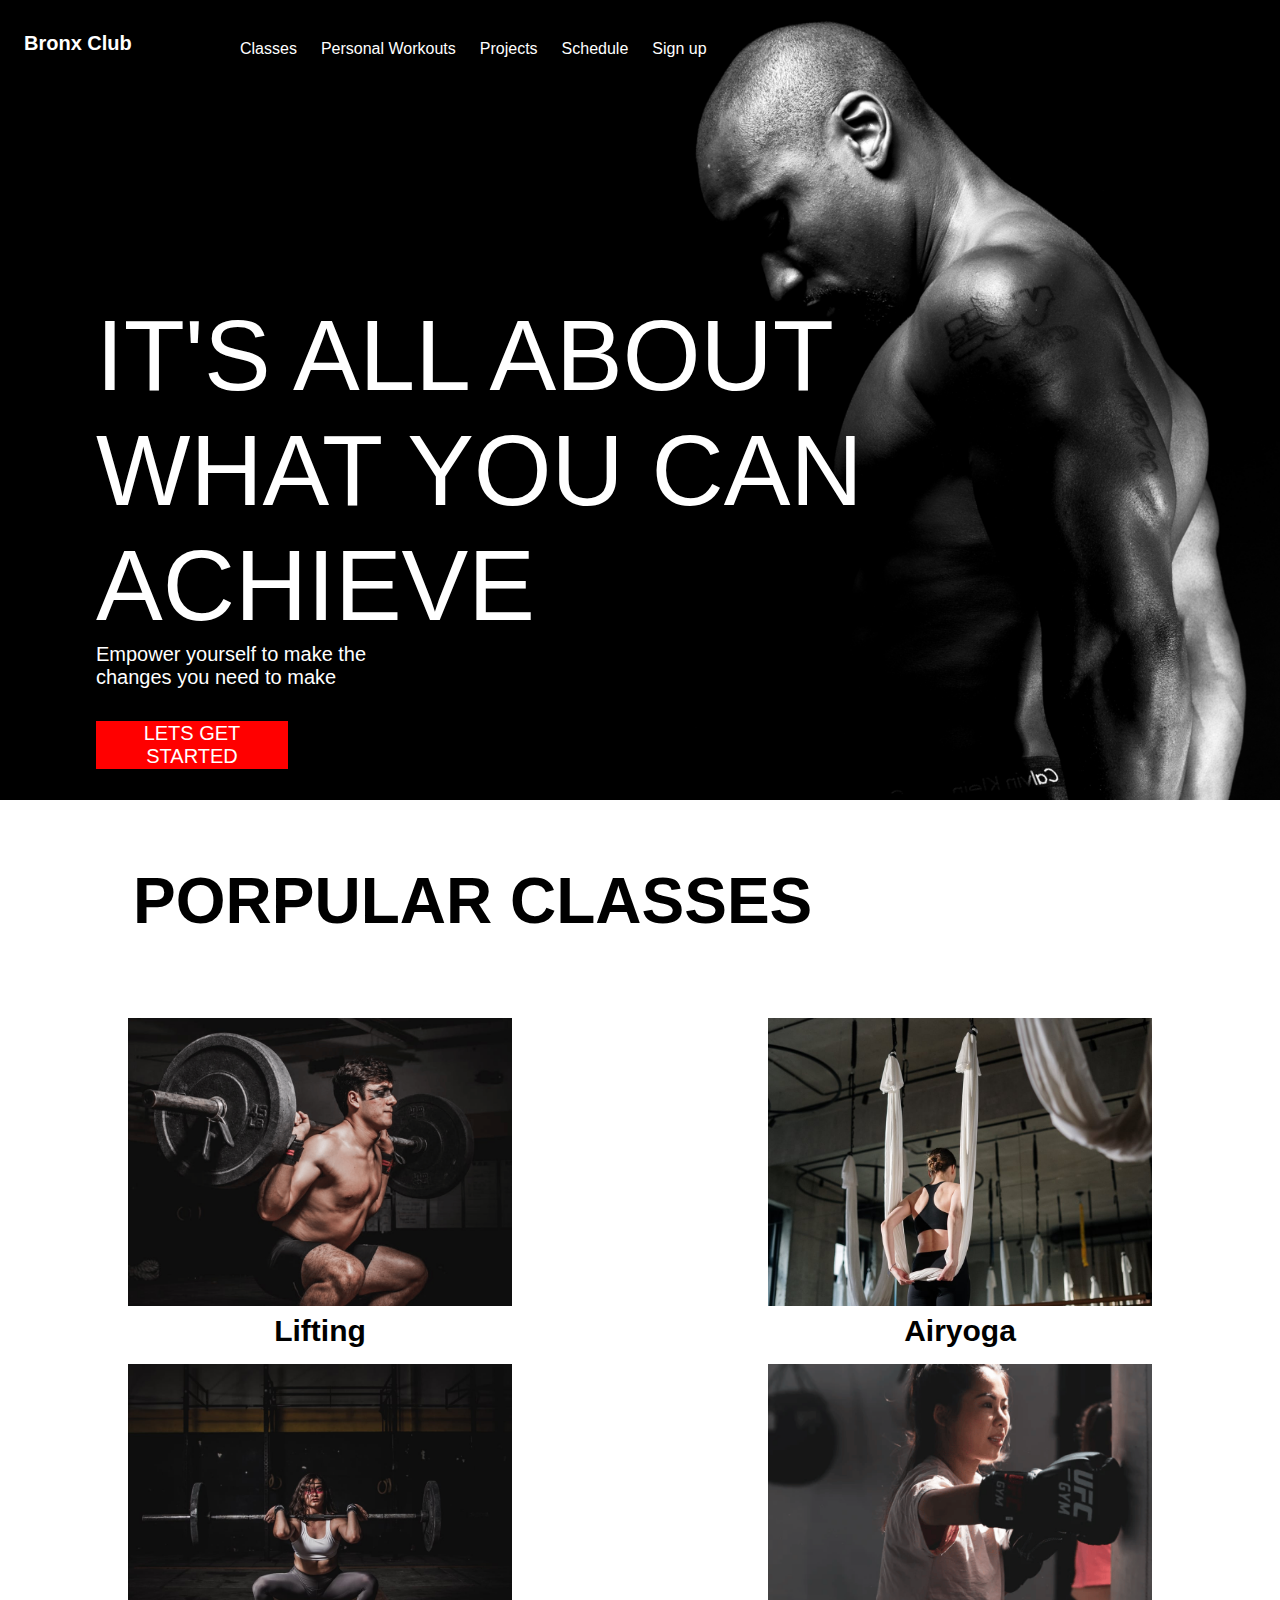
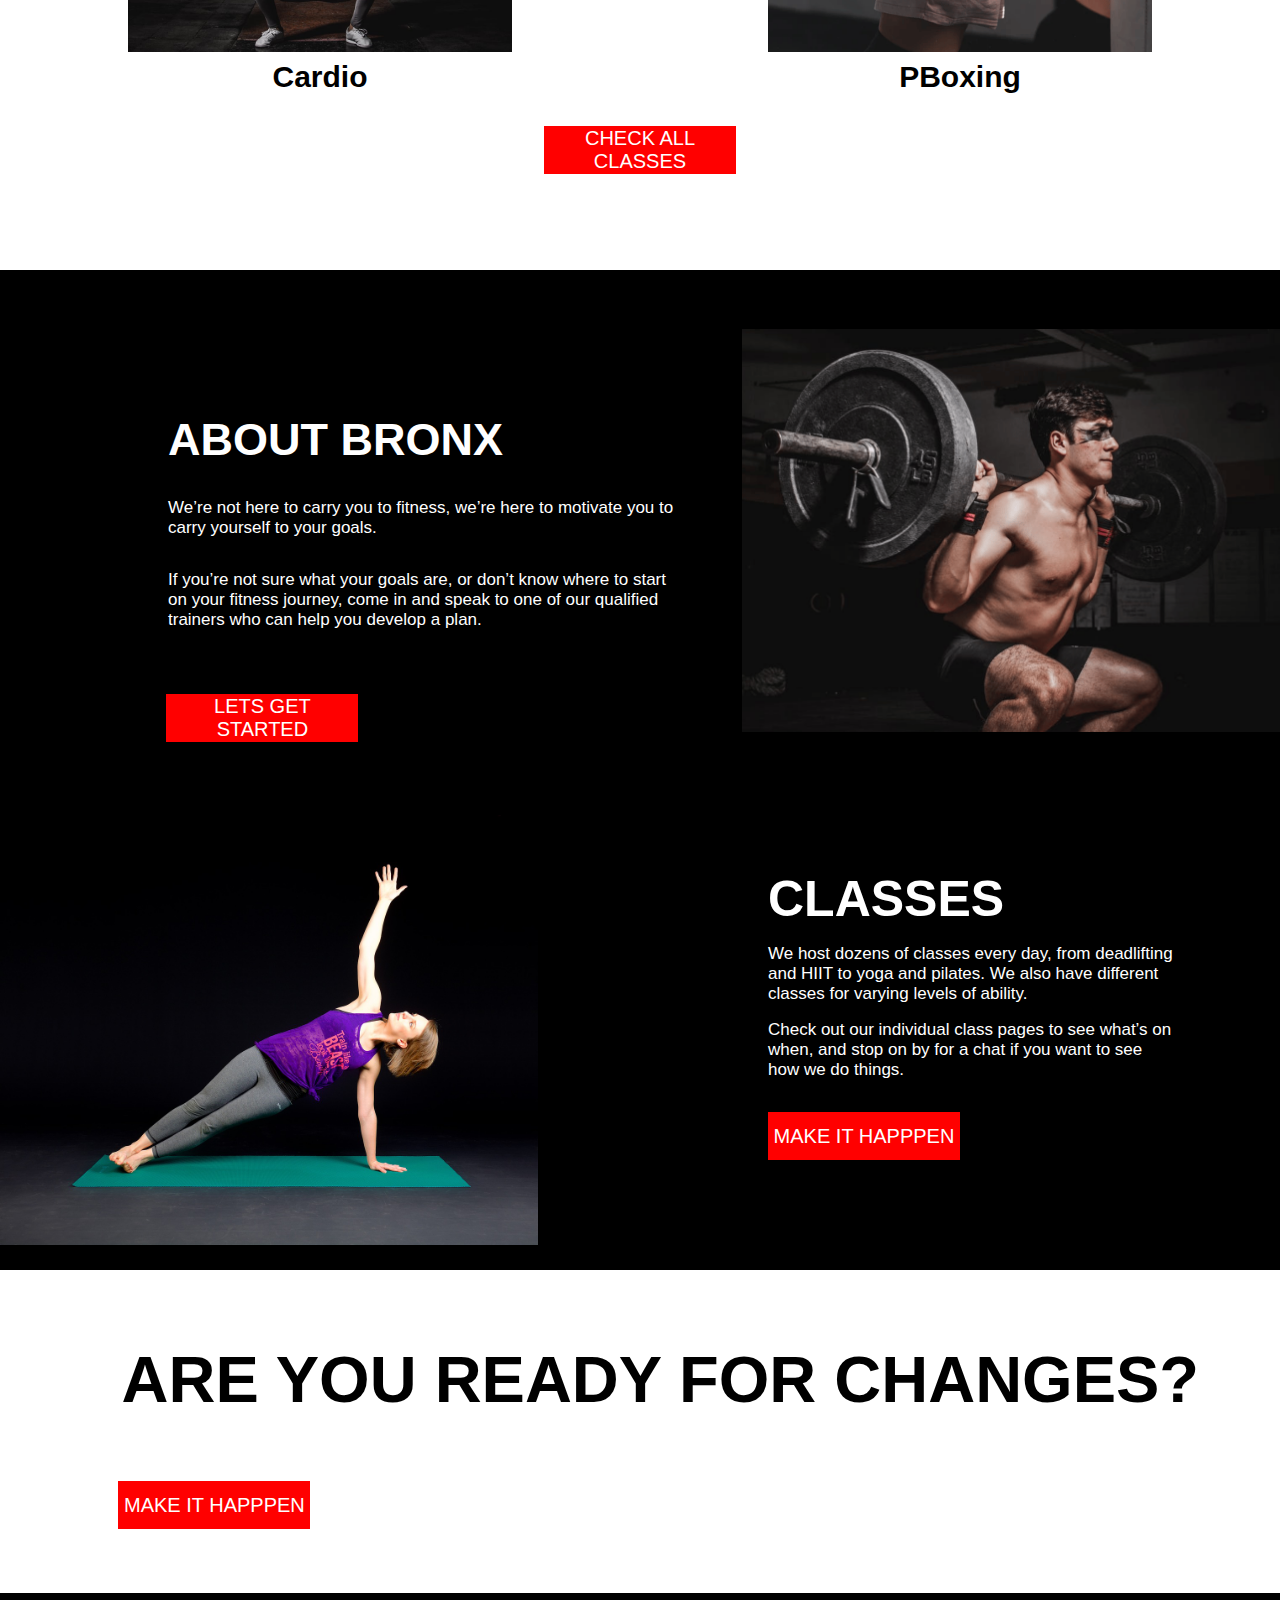
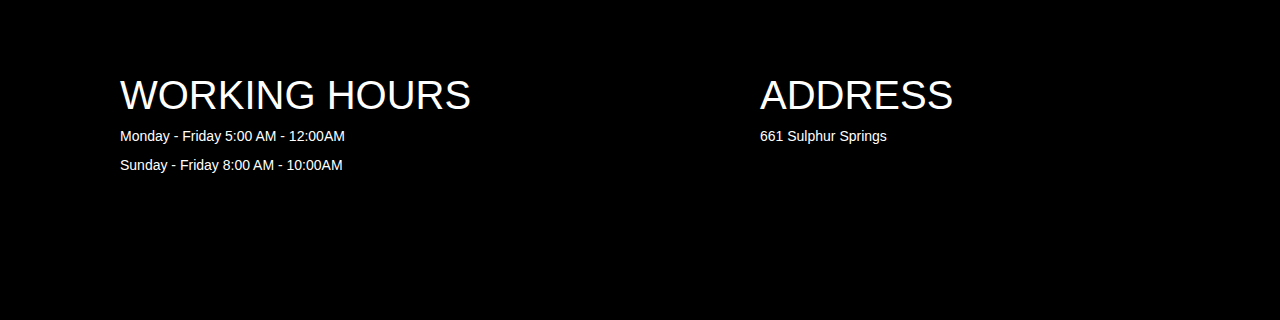
<file: index.html>
<!DOCTYPE html>
<html lang="en">
<head>
    <meta charset="UTF-8">
    <meta name="viewport" content="width=device-width, initial-scale=1.0">
    <title>potfolio</title>
    <link rel="stylesheet" href="css/style.css">
</head>

    <nav>
        <label>
           <input type="checkbox"  id="check">
           <label for="check" class="checkbtn">
               <img src="img/icon-hamburger.svg" alt="" class="menu">
           </label>
           <div class="logo">
               Bronx Club
           </div>
           <ul>
          <li><a href="classes.html">Classes</a></li>
          <li><a href="Personal Workouts.html">Personal Workouts</a></li>
          <li><a href="">Projects</a></li>
          <li><a href="">Schedule</a></li>
          <li><a href="">Sign up</a></li>
          
       </ul>  

        <div class="head-content">
        <h1>IT'S ALL ABOUT WHAT  YOU CAN ACHIEVE</h1>
        <div class="dde">
            Empower yourself to make the 
           <br> changes you need to make
        </div>
        <div class="button">
            <button>LETS GET STARTED</button>
        </div>
    </div> 
   </nav> 
   <header>

   </header>
   
 <div class="grid">
    <h2>
        POPULAR CLASSES
        </h2>
<div class="image-gallery">
   
    <div class="images">
        
        <img src="img/Rectangle-YbxWoy3LQXubRjXv.png" alt="" class="rec">
    </div>
    <p>
        Lifting
    </p>
    <div class="images">
        <img src="img/woman-lifting-barbell-m57zVrgrrLSW97Vy.jpg" alt="" class="rec">
    </div>
    <p>
    Cardio
    </p>
    <div class="images">
        <img src="img/woman-in-black-sports-bra-and-black-pants-sitting-on-white-m26LKr5ZNeiyXWBK.jpg" alt="" class="rec">
    </div>
    <p>
    Airyoga
    </p>
    <div class="images">
        <img src="img/Rectangle-YZ4eyK8Jl0fByMb1.png" alt="" class="rec">
    </div>
    <p>
        Boxing
    </p>
</div>
</div> 
<div class="h2">
<h6>PORPULAR CLASSES</h6>
</div>
<div class="desktop">
    <div class="photo-grid">
       
        <img src="img/Rectangle-YbxWoy3LQXubRjXv.png" alt="" class="photos">
        <p>Lifting</p>
    </div>
  
    <div class="photo-grid">
        <img src="img/woman-in-black-sports-bra-and-black-pants-sitting-on-white-m26LKr5ZNeiyXWBK.jpg" alt="" class="photos">
        <p>Airyoga</p>
    </div>
    <div class="photo-grid">
        <img src="img/woman-lifting-barbell-m57zVrgrrLSW97Vy.jpg" alt="" class="photos">
        <p>Cardio</p>
    </div>
    <div class="photo-grid">
        <img src="img/Rectangle-YZ4eyK8Jl0fByMb1.png" alt="" class="photos">
        <p>PBoxing</p>
    </div>
</div>
<div class="btn">
<button>CHECK ALL CLASSES</button>
</div>

<div class="about">
    <div class="back">
        <div class="margin">
    <h3>
        ABOUT BRONX
    </h3>
    <div class="span">
        We’re not here to carry you to fitness, we’re here to motivate you to carry yourself to your goals. 
    </div>
    <div class="span">
        If you’re not sure what your goals are, or don’t know where to start on your fitness journey, come in and speak to one of our qualified trainers who can help you develop a plan.
    </div>
  
    <div class="cta-btn">
        <button>LETS GET STARTED</button>
    </div>
</div>
</div> 
</div>
<div class="classes">
    <div class="plank">
        <div class="margins">
        <h3>
            ABOUT BRONX
        </h3>
        <div class="span">
            We’re not here to carry you to fitness, we’re here to motivate you to carry yourself to your goals. 
        </div>
        <div class="span">
            If you’re not sure what your goals are, or don’t know where to start on your fitness journey, come in and speak to one of our qualified trainers who can help you develop a plan.
        </div>
      
        <div class="cta-btn">
            <button>LETS GET STARTED</button>
        </div>
        
        </div>
    </div>
</div> 
<div class="Ready-bt">
    <h4>ARE YOU READY FOR <br>CHANGES?</h4>
    <div class="cta-btn">
        <button>MAKE IT HAPPPEN</button>
    </div>
</div>
<div class="desktop-bg1">
    <div class="About">
       <div class="about-article">
        <div class="none">
        <h3>
            ABOUT BRONX
        </h3>
        <div class="span">
            We’re not here to carry you to fitness, we’re here to motivate you to carry yourself to your goals. 
        </div>
        <div class="span">
            If you’re not sure what your goals are, or don’t know where to start on your fitness journey, come in and speak to one of our qualified trainers who can help you develop a plan.
        </div>
        <div class="cta-btn">
            <button>LETS GET STARTED</button>
        </div>
       
       </div> 
    </div>
</div>
</div>

<div class="desktop-bg1">
    <div class="Classes">
       <div class="classes-article">
       <div class="class-header">
        CLASSES
       </div>
     <div class="text">
        We host dozens of classes every day, from deadlifting and HIIT to yoga and pilates. We also have different classes for varying levels of ability. 
     </div>
     <div class="text">
        Check out our individual class pages to see what’s on when, and stop on by for a chat if you want to see how we do things. 
     </div>
     <div class="bt">
        <button>MAKE IT HAPPPEN</button>
    </div>
    </div>
</div>
<div class="Ready">
    <h4>ARE YOU READY FOR CHANGES?</h4>
    <div class="cta-btn">
        <button>MAKE IT HAPPPEN</button>
    </div>
</div>
</div>



<footer>
    <div class="work">
        <h5>WORKING HOURS</h5>
        <div>
        <span>Monday - Friday 5:00 AM - 12:00AM</span>
        </div>
        <div>
        <span>Sunday - Friday 8:00 AM - 10:00AM</span>
        </div>
    </div>
    <div class="work">
        <h5>ADDRESS</h5>
        <div>
        <span> 661 Sulphur Springs</span>
        </div>
        <div>
        <span></span>
    </div>
    </div>
</footer>
</html>
</file>
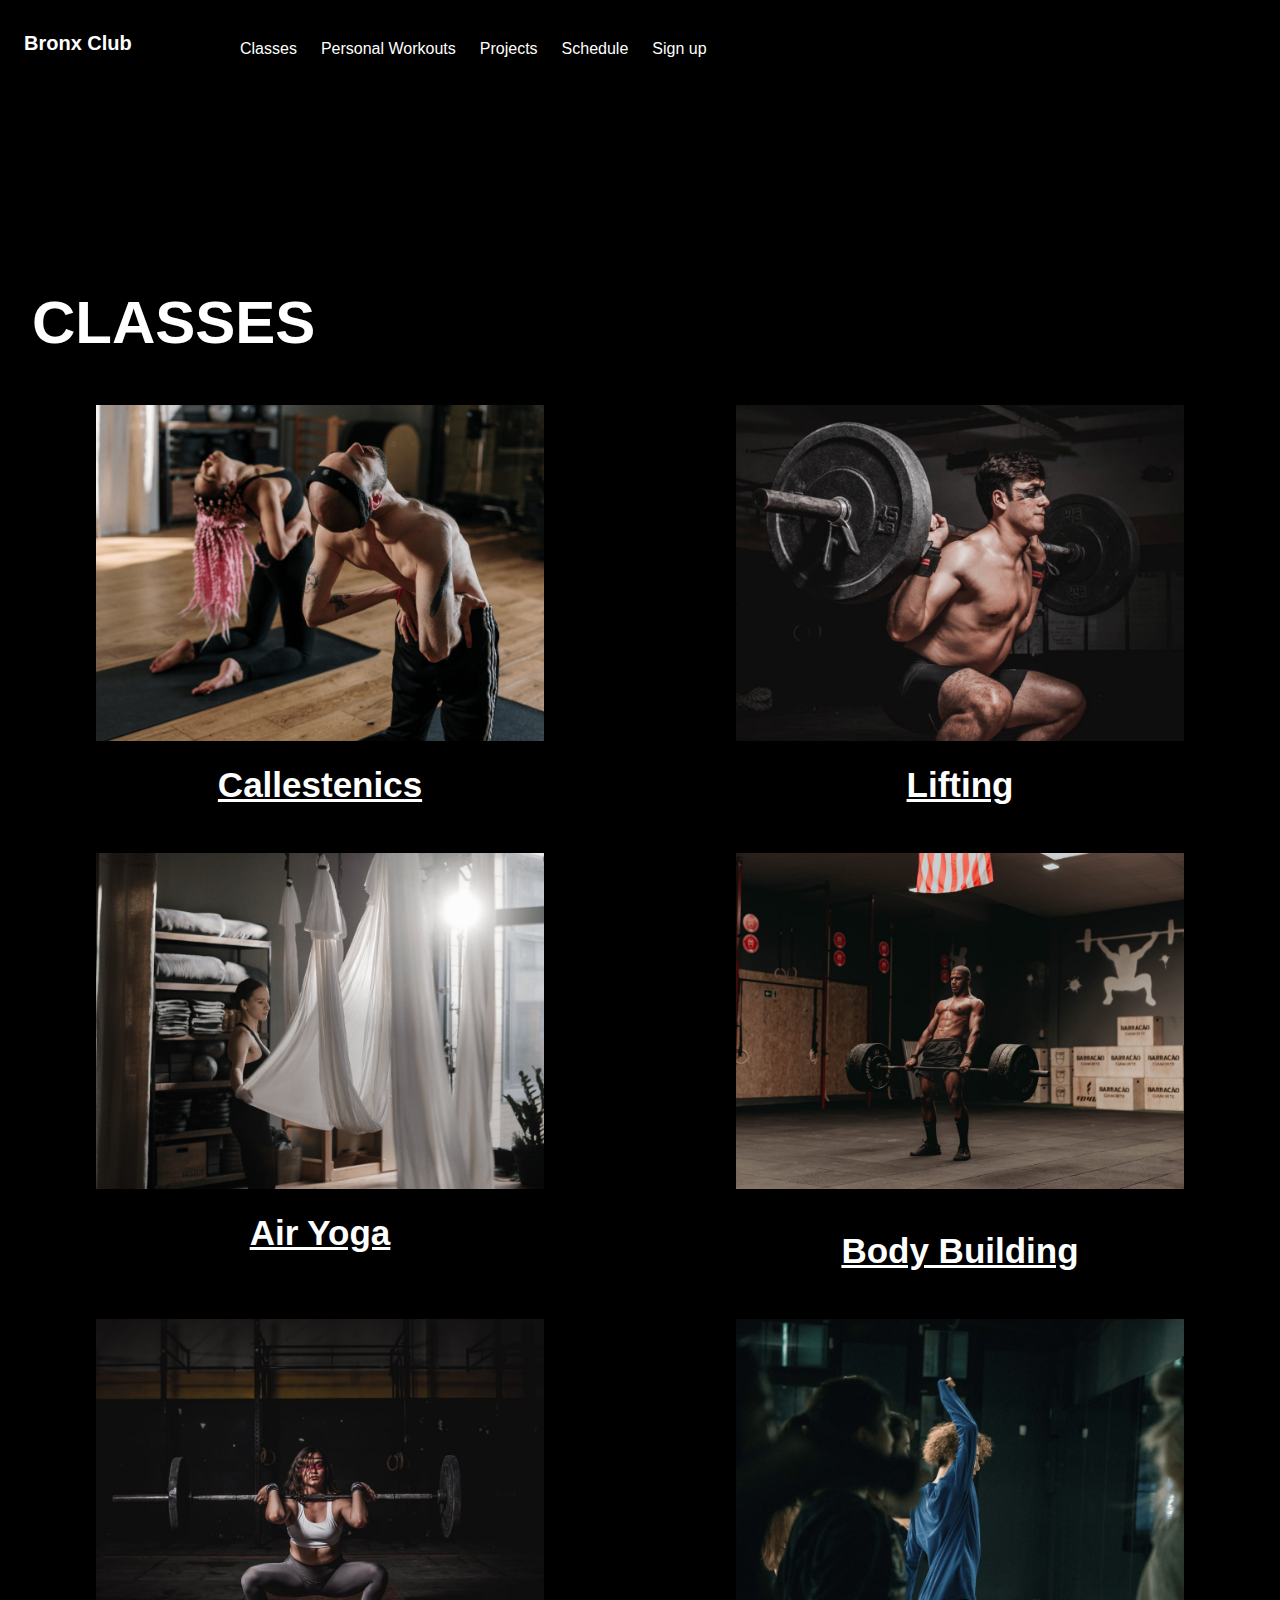
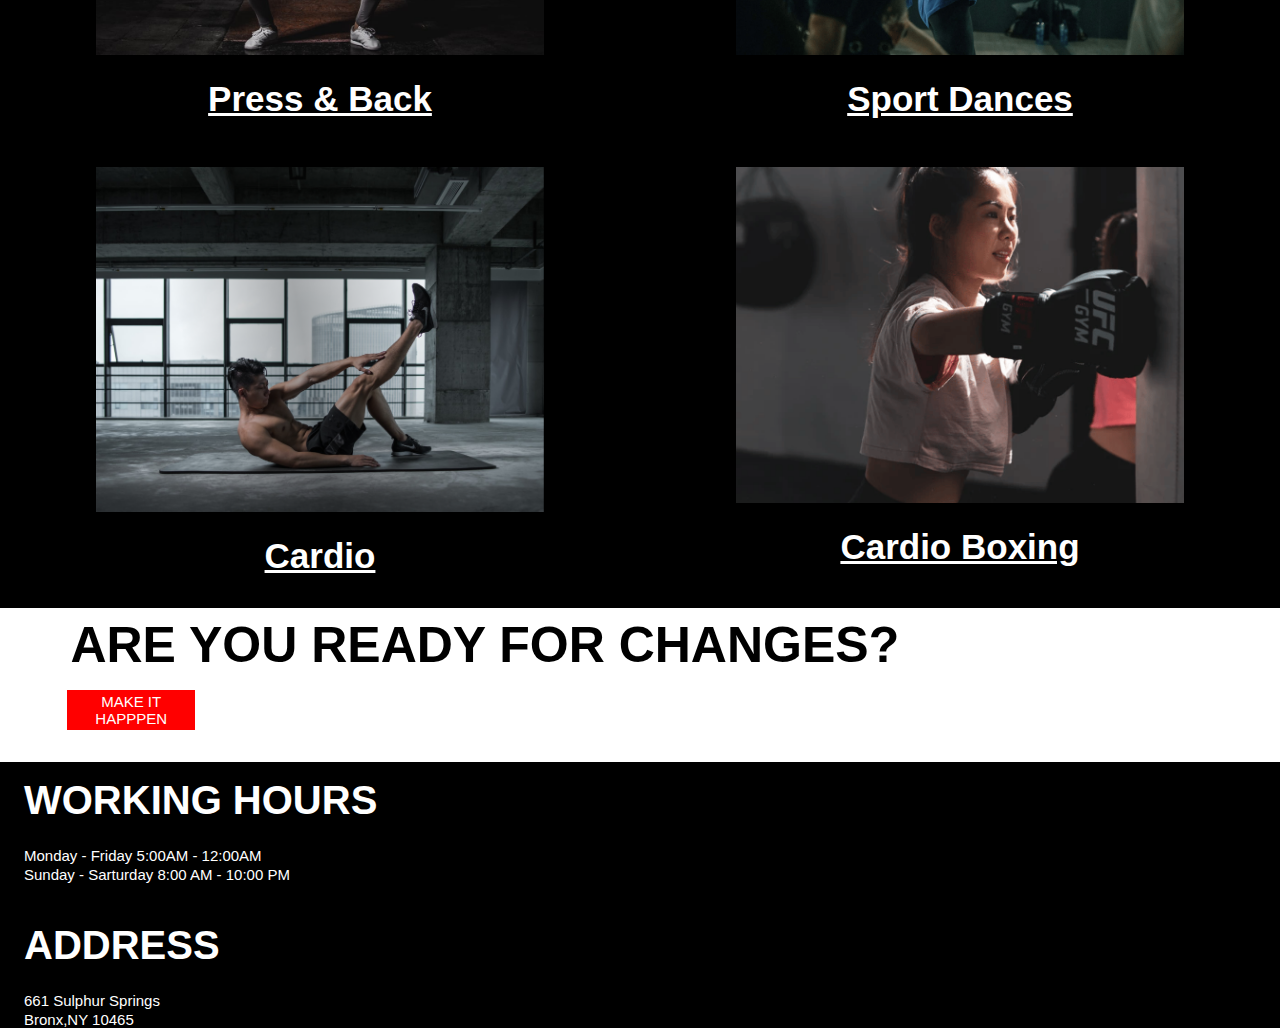
<file: classes.html>
<!DOCTYPE html>
<html lang="en">
<head>
    <meta charset="UTF-8">
    <meta name="viewport" content="width=device-width, initial-scale=1.0">
    <title>Classes</title>
    <link rel="stylesheet" href="css/classes.css">
</head>
<body>
    <nav>
        <label>
           <input type="checkbox"  id="check">
           <label for="check" class="checkbtn">
               <img src="img/icon-hamburger.svg" alt="" class="menu">
           </label>
        
           <div class="logo">
               Bronx Club
           </div>
           <ul>
          <li><a href="classes.html">Classes</a></li>
          <li><a href="Personal Workouts.html">Personal Workouts</a></li>
          <li><a href="">Projects</a></li>
          <li><a href="">Schedule</a></li>
          <li><a href="">Sign up</a></li>
       </ul> 
       
    
       </nav> 
        <header>
            
        <div class="image-gallery">
        
            <div class="images">
                <h1>CLASSES</h1>
            <img src="img/Rectangle-AMPJ7obDkMCEwjKm.png" alt="" class="img">
            <p>Callanetics</p>
            <img src="img/Rectangle-YbxWoy3LQXubRjXv.png" alt="" class="img">
            <p>Lifting</p>
            <img src="img/Rectangle-dWj8XKyZe2iMWL9W.png" alt="" class="img">
             <p>Air Yoga</p>
            <img src="img/allef-vinicius-BQYl_VxaPoU-unsplash-YBB23kQOvkSr6vk0.jpg" alt="" class="img">
            <p>Body Building</p>
            <img src="img/woman-lifting-barbell-m57zVrgrrLSW97Vy.jpg" alt="" class="img">
            <p>Press & Back</p>
            <img src="img/Rectangle-mkEkZVqonNU7bqoW.png" alt="" class="img">
            <p>Sport Dances </p>
            <img src="img/img-dWj8XkjNleCgyZZD.png" alt="" class="img">
            <p>Cardio</p>
            <img src="img//Rectangle-YZ4eyK8Jl0fByMb1.png" alt="" class="img">
            <p>Cardio Boxing</p>
        </div>
    </div> 


        </header>  

</body>
<header class="desktop">  
        <div class="desktop-gallery">
    <div class="desktop">
        <div class="head">
        <h1>CLASSES</h1>
    </div>
            <div class="grid-display">
            <div> 
            <img src="img/Rectangle-AMPJ7obDkMCEwjKm.png" alt="" class="img">
           <p>Callestenics</p>
        </div> 
        <div>
                <img src="img/Rectangle-YbxWoy3LQXubRjXv.png" alt="" class="img">
                <p>Lifting</p>
            </div>
            <div>
                <img src="img/Rectangle-dWj8XKyZe2iMWL9W.png" alt="" class="img">
               <p>Air Yoga</p>
            </div>
            <div>
                <img src="img/allef-vinicius-BQYl_VxaPoU-unsplash-YBB23kQOvkSr6vk0.jpg" alt="" class="img">p
                <p>Body Building</p> 
            </div>
            <div>
                <img src="img/woman-lifting-barbell-m57zVrgrrLSW97Vy.jpg" alt="" class="img">
                <p>Press & Back</p> 
            </div>
            <div>
                <img src="img/Rectangle-mkEkZVqonNU7bqoW.png" alt="" class="img">
                <p>Sport Dances </p>
            </div>
            <div>
                <img src="img/img-dWj8XkjNleCgyZZD.png" alt="" class="img">
     <p>Cardio</p> 
    </div>
            <div>
                <img src="img//Rectangle-YZ4eyK8Jl0fByMb1.png" alt="" class="img">
               <p>Cardio Boxing</p> 
        </div>
    </div>
      
</header>

<div>
    <div class="Ready">
        <h4>ARE YOU READY FOR CHANGES?</h4>
        <div class="cta-btn">
            <button>MAKE IT HAPPPEN</button>
        </div>
</div>
</div>
</header>
<footer>
        <h3 class="work">
            WORKING HOURS
        </h3>
        <div class="time">
            Monday - Friday 5:00AM - 12:00AM
        </div>
        <div class="time">
            Sunday - Sarturday 8:00 AM - 10:00 PM
        </div>
        </div>
        <h3 class="work">
           ADDRESS
        </h3>
        <div class="time">
         661 Sulphur Springs
        </div>
        <div class="time">
            Bronx,NY 10465
    </div>
</footer>
</html>
</file>
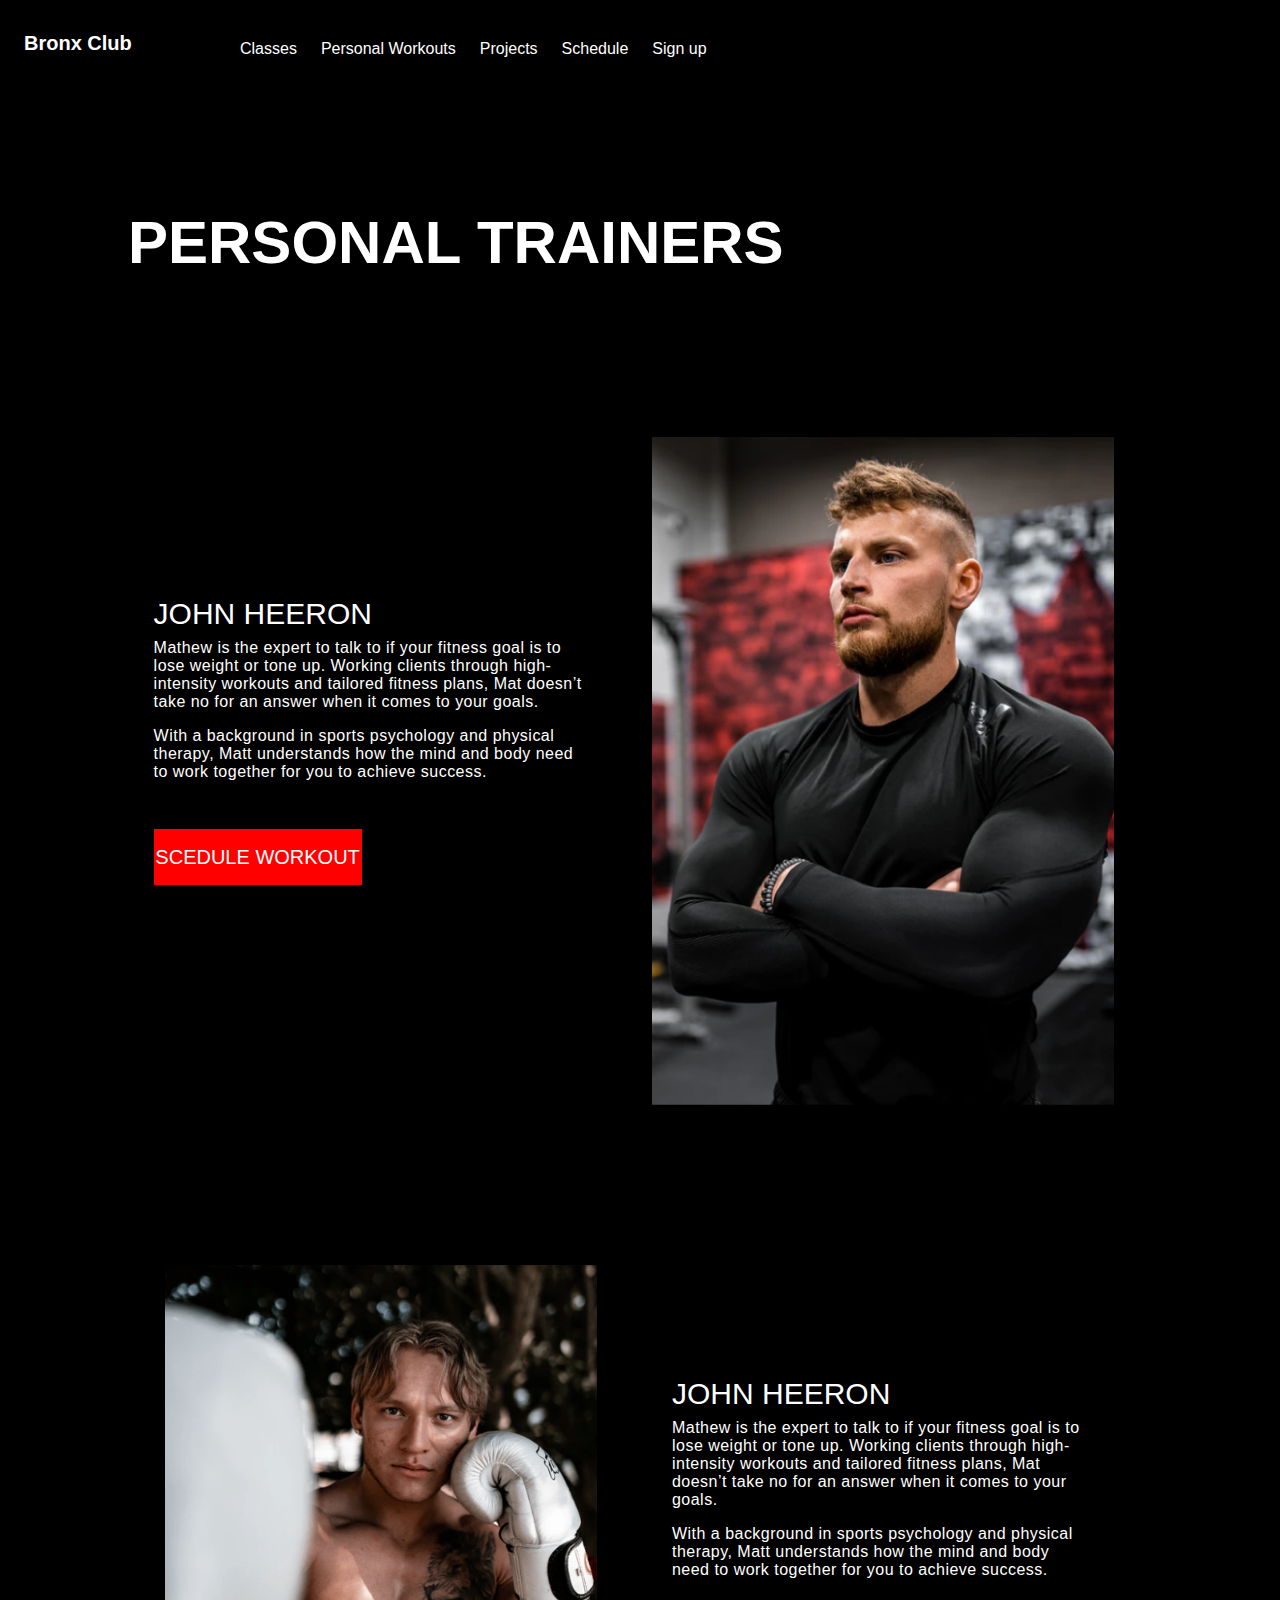
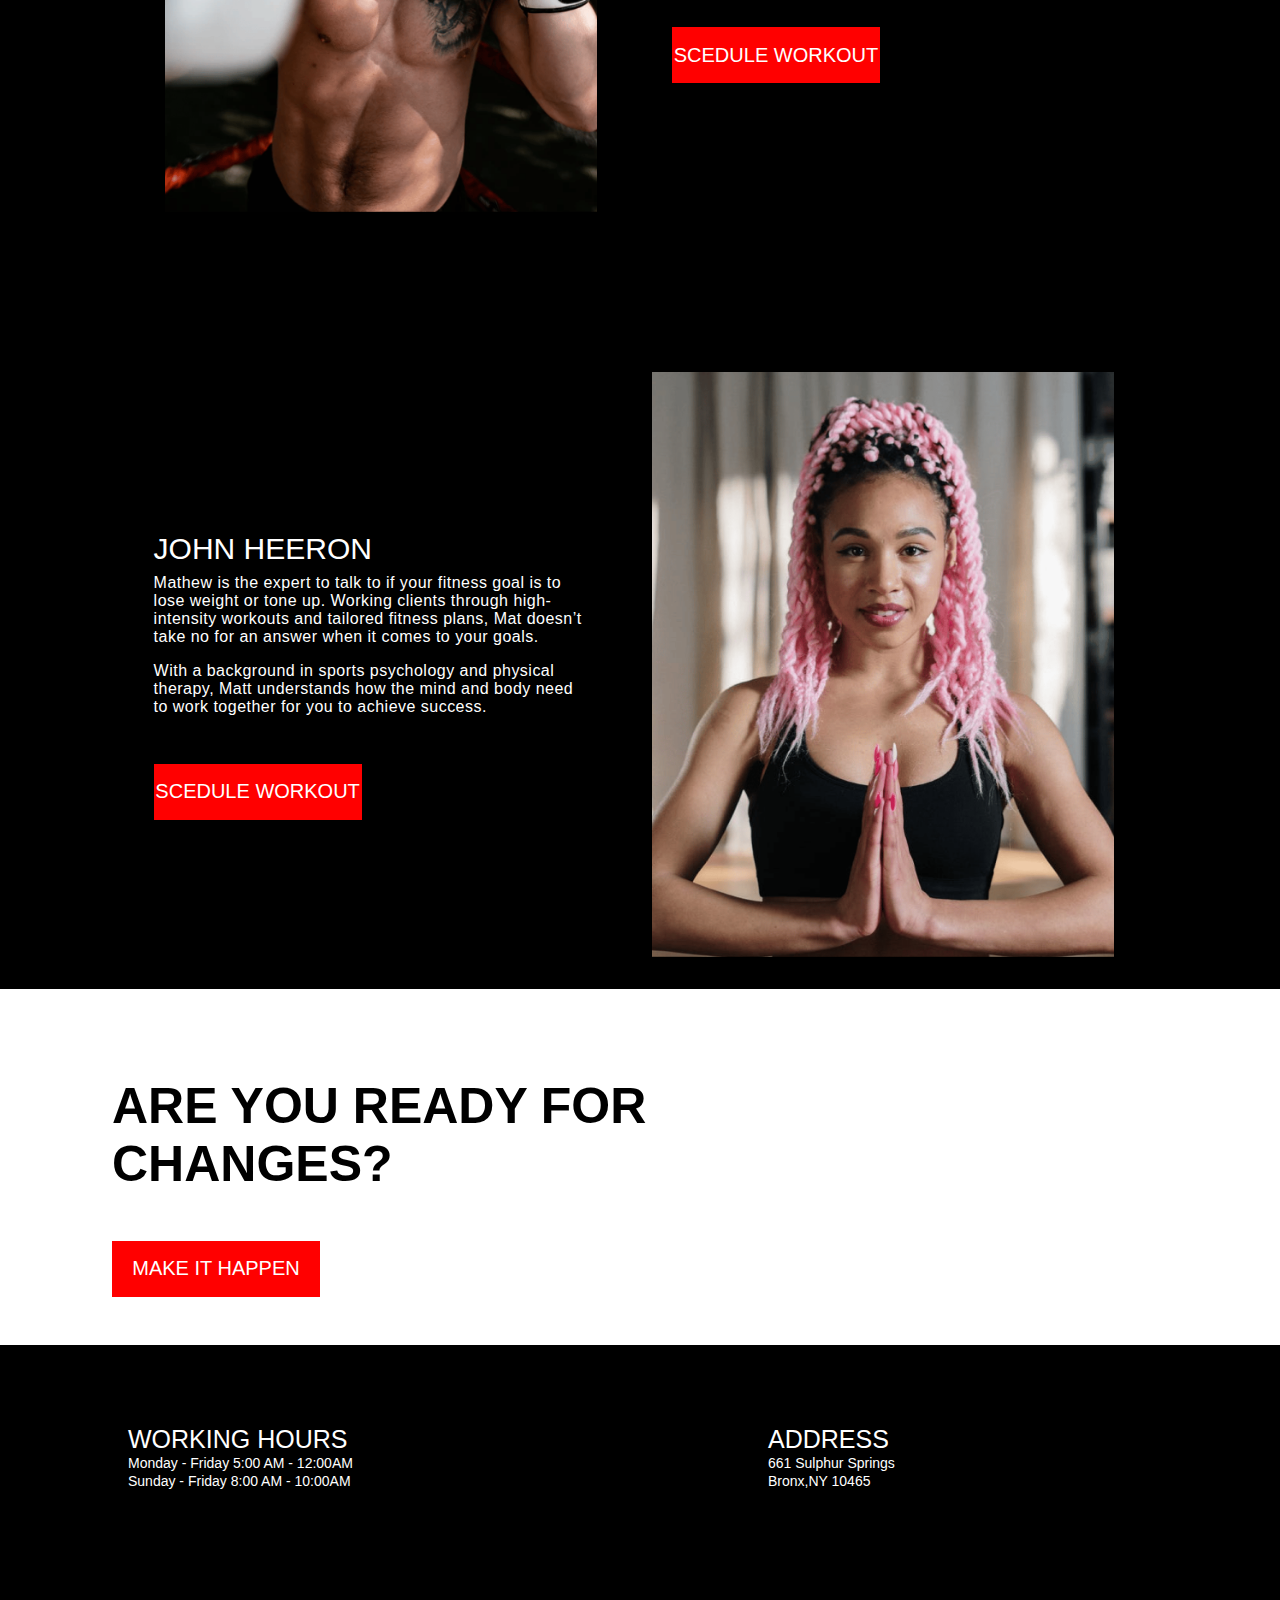
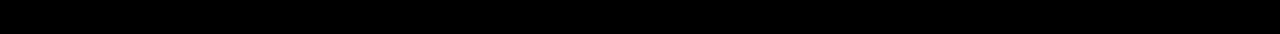
<file: Personal Workouts.html>
<!DOCTYPE html>
<html lang="en">
<head>
    <meta charset="UTF-8">
    <meta name="viewport" content="width=device-width, initial-scale=1.0">
    <title>Personal Workouts</title>
    <link rel="stylesheet" href="css/Personal Workouts.css">
</head>

    <body>
        <nav>
            <label>
               <input type="checkbox"  id="check">
               <label for="check" class="checkbtn">
                   <img src="img/icon-hamburger.svg" alt="" class="menu">
               </label>
            
               <div class="logo">
                   Bronx Club
               </div>
               <ul>
              <li><a href="classes.html">Classes</a></li>
              <li><a href="Personal Workouts.html">Personal Workouts</a></li>
              <li><a href="">Projects</a></li>
              <li><a href="">Schedule</a></li>
              <li><a href="">Sign up</a></li>
           </ul> 
           
        
           </nav> 
           
            <header>
                <div class="Trainers">
                 
                       
                <h1 id="h1">PERSONAL TRAINERS</h1>
                <div class="reviews">
                <h4 id="h4">MATTHEW HERON</h4>
                <p>Mathew is the expert to talk to if your <P>fitness goal is to lose weight or tone up.</P>
                <p> Working clients through high-intensity</p>
                <p>workouts and tailored fitness plans, Mat</p>
                <p>doesn’t take no for an answer when it comes to your goals.</p>

                    <br><p>With a background in sports psychology</p> 
                    <p>and physical therapy, Matt understands</p> 
                    <p>how the mind and body need to work</p> 
                    <p>together for you to achieve success.</p>
                <img src="img/body.webp" alt="" class="img">

                <button>SCHEDULE WORKOUT</button>
            </div>
        </div>
                <div class="Trainers">
                 
                       
                <div class="reviews">
                <h4 id="h4">JOHN HEERON</h4>
                <p>Mathew is the expert to talk to if your</p>
                <P>seasoned fighter, John can teach you a </P>
                <p> thing or two about keeping fit for the ring </p>
                <p>and understanding your opponent. 
                </p>
                <p></p>

                    <br><p>While he comes from the world of </p> 
                    <p>professional boxing, John takes a holistic </p> 
                    <p>approach to fitness, and is just as likely to </p> 
                    <p>throw you into a yoga class as he is to </p>
                    <p>throw you around the boxing ring.</p>
                <img src="img/image-mk3NNlwvnXi4B89z.png" alt="" class="img">

                <button>SCEDULE WORKOUT</button>
            </div>
        </div>
                <div class="Trainers">
                 
                       
                <div class="reviews">
                <h4>JOHN HEERON</h4>
                <p>Are you looking to improve your and joint </p>
                <P>strength? Then you should get in touch </P>
                <p>within Inna for a consultation. </p>
                    <p>within Inna for a consultation. </p> 
                    <br><p> A highly trained instructor for both yoga </p> 
                    <p>and pilates, Inna can help you better </p> 
                    <p>understand your own body, and will help </p>
                    <p>guide you towards your goals in a way that </p>
                    <p>works with your body instead of against it.</p>
                <img src="img/image-mv0MMLwnGau3koxM.png" alt="" class="img">

                <button>SCEDULE WORKOUT</button>
            </div>
        </div>

        <section class="desktop">
            <div class="alternate-sections">
              <div class="container">
                <div class="box1">
                    <h4>JOHN HEERON</h4>
                  <p>Mathew is the expert to talk to if your fitness goal is to lose weight or tone up. Working clients through high-intensity workouts and tailored fitness plans, Mat doesn’t take no for an answer when it comes to your goals. </p>
                  <div class="p">
                      <p>With a background in sports psychology and physical therapy, Matt understands how the mind and body need to work together for you to achieve success.</p>
                  </div>
                  <button>SCEDULE WORKOUT</button>
                </div>
                <div class="box">
                  <img src="img/body.webp" alt="" class="desktop-images">
              </div>
            </div>
            <div class="container">
              <div class="box">
                  <img src="img/image-mk3NNlwvnXi4B89z.png" alt="" class="desktop-images">
              </div>
               <!--  <p>Mathew is the expert to talk to if your fitness goal is to lose weight or tone up. Working clients through high-intensity workouts and tailored fitness plans, Mat doesn’t take no for an answer when it comes to your goals. </p>
                <div class="p">
                    <p>With a background in sports psychology and physical therapy, Matt understands how the mind and body need to work together for you to achieve success.</p>
                </div>
                <button>SCEDULE WORKOUT</button>
              </div> -->
              <div class="box2">
                <h4>JOHN HEERON</h4>
                 <p>Mathew is the expert to talk to if your fitness goal is to lose weight or tone up. Working clients through high-intensity workouts and tailored fitness plans, Mat doesn’t take no for an answer when it comes to your goals. </p>
                <div class="p">
                    <p>With a background in sports psychology and physical therapy, Matt understands how the mind and body need to work together for you to achieve success.</p>
                </div>
                <button>SCEDULE WORKOUT</button>
              </div> 
               <!--  <img src="img/body.webp" alt="" class="desktop-images"> -->
            </div>
           
          </div>
            </div>
              <div class="container">
                <div class="box1">
                    <h4>JOHN HEERON</h4>
                  <p>Mathew is the expert to talk to if your fitness goal is to lose weight or tone up. Working clients through high-intensity workouts and tailored fitness plans, Mat doesn’t take no for an answer when it comes to your goals. </p>
                  <div class="p">
                      <p>With a background in sports psychology and physical therapy, Matt understands how the mind and body need to work together for you to achieve success.</p>
                  </div>
                  <button>SCEDULE WORKOUT</button>
                </div>
                <div class="box">
                  <img src="img/image-mv0MMLwnGau3koxM.png" alt="" class="desktop-images">
              </div>
          </section>
          
            </header> 

          
    <div class="ready">
        <h2>ARE YOU READY FOR CHANGES? </h2>
        <button>MAKE IT HAPPEN</button>
    </div>
    <footer>
        <div class="work">
            <h3>WORKING HOURS</h3>
            <div>
            <span>Monday - Friday 5:00 AM - 12:00AM</span>
            </div>
            <div>
            <span>Sunday - Friday 8:00 AM - 10:00AM</span>
            </div>
        </div>
        <div class="work">
            <h3>ADDRESS</h3>
            <div>
            <span> 661 Sulphur Springs</span>
            </div>
            <div>
            <span>Bronx,NY 10465</span>
        </div>
        </div>
    </footer>
</body>
</html>
</file>
<file: css/style.css>
*{
    padding: 0;
    margin: 0;
    box-sizing: border-box;
}

body{
   
  }

  nav{
    width: 100%;
    position: absolute;
  }

  header{
    background-image: url('../img/kulturistas-m7oWrM175eu7nJ9O.png');
    width: 100%;
    padding-bottom:30rem;
    background-repeat: no-repeat;
    background-position: top;
    background-size: cover;
  }
   .gg{
    background-color: antiquewhite;

   }

   .menu{
    margin-right: -6rem;
   }

   .head-content{
    padding-top: 10rem;
    color: black;
    margin-top: 6rem;
    color: white;
    margin: 3rem;
    
   }
   .logo{
    color: white;
    float: left;
    margin-top: 2rem;
    margin-left: 1.5rem;
    font-size: 20px;
    font-weight: 900;
    font-family: "Oswald", sans-serif;
  }

   

/*body{
  max-width: 100vw;
}
nav{
   position: absolute;
width: 100%;
  }

  .mike{
    width: 100%;
  }

 
  .logo{
    color: white;
    float: left;
    margin-top: 2rem;
    margin-left: 1.5rem;
    font-family: "Oswald", sans-serif;
  }
  .head-content{
    color: black;
    padding-top: 4rem;
    color: white;
    margin: 3rem;

    max-width: 60%;
  }

  header{
   background-image: url(/img/kulturistas-m7oWrM175eu7nJ9O.png);
   width: 100%;
   padding: 12rem;
    background-position:top;
    background-size: cover;

  }

 /*  nav ul li{
    display: inline-block;
   line-height:100px;
   margin:0 5px;
   color: #000;
} */
nav ul li a{
color:white; 
gap: 25px;
font-family: 'Epilogue', sans-serif;
text-decoration: none;
font-size: 16px;
}

@media(min-width:320px){
.checkbtn{
    margin-left: -20px;
}
}

.checkbtn{
    font-size: 20px;
    float: right;
    margin-top: 2rem;
    height: fit-content;
    width: fit-content;
    margin-right: 90px;
    cursor: pointer;
    display:none;
    align-self:center;
    color: white;
}
.menu{
    color: white;
}
#check{
    display:none;
}

h1{
    font-family: "Bebas Neue", sans-serif;
    font-weight: 400;
    font-style: normal;
    font-size: 40px;

}

span{
    font-family: "Oswald", sans-serif;
    margin-top: 5rem;
}

button{
    height: 2.5rem;
    margin-top: 1rem;
    background-color: red;
    border: none;
    width: 8rem;
    font-family: "Bebas Neue", sans-serif;
    color: white;
    font-size: 15px; 
    
}

.image-gallery{
  
}
.rec{
 display: flex;
 max-width: 80%;
 margin: auto;
padding-top: 0.5rem;
}

.grid{
    margin-top: 4rem;
}

h2{
    padding-top: 1.5rem;
    width: 80%;
    margin: auto;
    font-family: "Bebas Neue", sans-serif;
    font-size: 40px;
    max-width: 500px; 
   
}

p{
    font-family: "Bebas Neue", sans-serif;
    font-size: 20px;  
    padding-top:0.5rem;
    text-align: center;
}

.btn{
    align-items: center;
    justify-content: center;
    text-align: center;
}

.about{
   margin-top: 3rem;
  
}

.back{
    background-color: black;
    max-height: 85vh;
    padding-bottom: 3rem;
    background-image: url('../img/Rectangle-YbxWoy3LQXubRjXv.png');
    background-size: contain;
    background-repeat: no-repeat;
    background-position: center right;
   
}

.margins,.margin{
    max-width: 86%;
    margin: auto;
}
.classes{
    margin-top: rem;
}

.plank{
    margin-top: -1.6rem;
   background-color: black;
    max-height: 100vh;
    padding-bottom: 3rem;
    background-image: url('../img/plank-1327256_1280.jpg');
    background-size: contain;
    background-repeat: no-repeat;
    background-position:90px bottom left;
    object-position:c;
}

h3{
    color: white;
    margin: 1.5rem;
    padding-top: 1rem; 
    font-family: "Bebas Neue", sans-serif;
    font-size: 40px;
      
}
.work{
    color: white;
    margin: 1.5rem;
    padding-top: 1rem; 
    font-family: "Bebas Neue", sans-serif;
    font-size: 25px;
}

.span{
   color: white;
   margin-top: 2rem;
   font-family: "Oswald", sans-serif;
   font-size: 15px;
   margin-left: 1.5rem;
   margin-right: 3.5rem;
}

.dde{
    font-family: "Oswald", sans-serif;
    font-size: 14px;  
}

.cta-btn{
    margin-left: 1.4rem;
}

h4{
    font-family: "Bebas Neue", sans-serif;
    font-size: 2em;  
    padding-top:0.5rem;
    margin-left: 1.6rem;
    
}
footer{
    background-color: black;
    justify-content: baseline;
    align-items: center;
    margin-top: 2rem;
    width: 100%;
    padding-bottom: 9rem;
}

span{
    font-size: 1px;
    color: white;
    font-style: normal;
    font-size: 14px;
    font-family: "Oswald", sans-serif;
}
h5{
    font-family: "Bebas Neue", sans-serif;
    font-weight: 400;
    font-style: normal;
    color: white;
    font-size: 25px;
}
.work{
    width: 80%;
    margin: auto;
    padding-top: 1rem;
}
.time{
    color: white;
    font-family: "Oswald", sans-serif;
    font-size: 15px;
    margin-left: 1.5rem;
    margin-top: 0.1rem;
    margin-right: 3.5rem;
    width: 80%;
    margin: auto;
 }

 .Ready-bt{
   max-width:90%;
   margin: auto;

 }

 

.desktop-bg1,.desktop,.text,.photos,.h2{
  display: none;
}




    @media(min-width:600px){

        .head-content{
            padding-top: 6rem;
            color: black;
            margin-top: 6rem;
            color: white;
            margin: 3rem;
            max-width:60%;
        }
        p{
            font-weight: 900;
            font-size: 30px;
        }

        h2{
            width: 80%;
            margin: auto;
        }

        .span{ 
          width: fit-content;
          max-width: 65%;
          font-size: 20px;
        }

        .plank{
            height: 70vh;
        }
        .back{
            height: 70vh;
        }

        .span{

        }
    }
    @media(min-width:728px){
        .rec{
            display: flex;
            max-width: 65%;
            margin: auto;
           padding-top: 0.5rem; 
        }

        .Ready-bt{
            margin-left: rem;
        }

        .head-content{
            margin-right: 25rem;
        }
         
    }
    @media(min-width:768px){
.head-content{
    margin-left: 11rem;
    }
   /*  .margin{
        margin-left: 10rem;
    }
    .margins{
        margin-left: 10rem;
    } */

    .about-article{
        margin-top: 6rem;
    }

    .Ready{
        display: block;
    }
}

@media (min-width:901px){
    
        ul{
            display: flex;
            gap: 1.5rem;
            margin-left: 15rem;
            padding-top:2.5rem;
            list-style:none;
           } 

   

    .grid{
        display: none;
    }
    .about{
        display: none;
    }
    .classes{
        display: none;
    }

    .logo{
        font-weight: 900;
        font-size: 20px;
    }
    .desktop-bg1{
        display: block;
    }

    .work{
        margin-top: 9rem;
    }

    .About{
        background-color: black;
        padding-bottom: 5rem;
    background-image: url('../img/Rectangle-YbxWoy3LQXubRjXv.png');
    background-size: 42%;
    background-repeat: no-repeat;
    background-position:  center right;
    box-shadow: 20px  solid black;
    border-color: black;
    }
    .Classes{
        background-color: black;
        padding-bottom: 30rem;
    background-image: url('../img/plank-1327256_1280.jpg');
    background-size: 42%;
    background-repeat: no-repeat;
    background-position:  center left;
    box-shadow: 20px  solid black;
    border-color: black;
      
    }

    .about-article{
        margin-left: 4rem;
     
    }
    .classes-article{
        margin-left: 30rem; 
        padding-top: 4rem; 
        float: right;
     
    }
    .Ready-bt{
        display: none;
    }
    .span{
        max-width: 45%;
        font-size: 17px;
    }
    h3{
        padding-top: 9rem;
        font-size: 45px;
    }
    .cta-btn,button{
       margin-top: 2rem;
       height: 3rem;
       width: 12rem;
       font-size: 20px;
    }
    .class-header{
    color: white;
    
    padding-top: 1rem; 
    font-family: "Bebas Neue", sans-serif;
    font-size: 50px;
    
    font-weight: 900;
    }

    .text{
        color: white;
        font-family: "Oswald", sans-serif;
        font-size: 17px;
        margin-top: 1rem;
        max-width: 80%;
        display: block;
        font-weight: 400;
    }

    h4{
        font-size:65px;
        margin-top: 4rem;
    }
    .head-content{
        width: 60%;
        margin-left: 6rem;
        margin-top: -2rem;
    }

    .dde{
        font-size: 20px;
    }

    h1{
        font-size: 60px;
    }

    footer{
        display: flex;
        
    }

    h5{
        font-size: 40px;
    }

    .work{
        max-width: 70%;
        margin: auto;
        margin-left: 7.5rem;
        margin-top: 4rem;
    }

    .photos{
     width: 60%;
    margin: auto;
    display: flex;
    margin-top: 1rem;
    }
    .desktop{
        display: grid;
        grid-template-columns:5fr 5fr;
        margin-top: 4rem;
    }

    h6,.h2{
        font-size: 70px;
       display: flex;
        color: black;
        font-family: "Bebas Neue", sans-serif;
        font-size: 2em;  
        width: 89%;
        padding-top: 2rem;
        margin: auto;
        font-weight: 900;
    }

    footer{
        margin-top: 6rem;
    }

    .working-hours{
       display: inline;
    }

    
    .Ready{
        margin-left: 6rem;
    } 
}

@media (min-width:1200px){
        .head-content{
            margin-top: 9rem;
        }
        header{
            padding-bottom: 50rem;
        }

        h1{
            font-size: 100px;
        }
        .classes-article{
            margin-left: 40rem;
            max-width: 40%;
    
        } 
        .about-article{
           margin-left: 9rem;
        } 
}


   @media (max-width:900px){
        .checkbtn{
            display: block;
        }
    ul{
     position:absolute;
     width: 100%;
     height: vh;
     background:black;
     top:-10px;
     text-align: right;
   
     transition:  all 0.5s;
    }
    ul:hover{
        transform: translateY(-100%);
        
    }
    nav ul li{
        display:block;
        margin: 35px 0px;
        line-height: 1px;
        font-family: "Barlow", sans-serif;
        font-size: 16px;
        
        margin-right: 0.5rem;
    }

    
    nav ul li a{
        font-size:16px;
         
    }

    
    #check:checked ~ ul{
        left: 0;
    }
}
</file>
<file: css/classes.css>
*{
    margin: 0;
    padding: 0;
    box-sizing: border-box;
}

body{
    display: block;
}



nav{
  position: absolute;
  width: 100%;
}

.logo{
    color: white;
    float: left;
    margin-top: 2rem;
    margin-left: 1.5rem;
    font-size: 20px;
    font-weight: 900;
    font-family: "Oswald", sans-serif;
  }

   nav ul li a{
    color:white; 
    gap: 25px;
    font-family: 'Epilogue', sans-serif;
    text-decoration: none;
    font-size: 16px;
    }

    header{
      background-color: black;  
        padding-bottom: 2REM;
        padding-top: 4rem;
    }
    .img{
        max-width: 80%;
        display:flex;
        margin: auto;
       margin-top: 3rem;
    }
    .images{
        padding-top: 2rem;
    }

    h1{
        color: white;
        font-family: "Bebas Neue", sans-serif;
        font-size: 40px;
        margin-top: 4rem;
        margin-left: 2rem;
        max-width:20%;
        text-align: center;
    }
    button{
        height: 2.5rem;
        margin-top: 1rem;
        background-color: red;
        border: none;
        width: 8rem;
        font-family: "Bebas Neue", sans-serif;
        color: white;
        font-size: 15px; 
        
    }
    .cta-btn{
        margin-left: 1.4rem;
    }
    
    h4{
        font-family: "Bebas Neue", sans-serif;
        font-size: 2em;  
        padding-top:0.5rem;
        margin-left: 1.6rem;
    }
    .Ready{
     max-width:93%;
     margin: auto;
    }

    footer{
        background-color: black;
        justify-content: baseline;
        align-items: center;
        margin-top: 2rem;
        width: 100%;
    }
    .time{
        color: white;
        font-family: "Oswald", sans-serif;
        font-size: 15px;
        margin-left: 1.5rem;
        margin-top: 0.1rem;
        margin-right: 3.5rem;
     }
     h3{
        color: white;
        margin: 1.5rem;
        padding-top: 1rem; 
        font-family: "Bebas Neue", sans-serif;
        font-size: 40px;
          
    }
    .work{
        color: white;
        margin: 1.5rem;
        padding-top: 1rem; 
        font-family: "Bebas Neue", sans-serif;
        font-size: 25px;
    }
    p{
        color: white;
        font-family: "Bebas Neue", sans-serif;
        font-size: 25px;
       
        margin-top:1.5rem;
        font-weight: 900;
        text-align: center;
        text-decoration: underline;
    }
    .checkbtn{
        font-size: 20px;
        float: right;
        margin-top: 2.5rem;
        height: fit-content;
        width: fit-content;
        margin-right: 40px;
        cursor: pointer;
        display:none;
        align-self:center;
        color: white;
    }
    #check,.grid-display,.head{
        display:none;

    }

   

   

     
 
    @media(min-width:571px){
       .img{
        max-width: 60%;
       }
       h1{
        margin-left: 5rem;
       }
    }
    @media(min-width:768px){
        h1{
           margin-left: 8rem; 
        }

        h4{
            font-size:50px;
        }
        h3{
            font-size:80px;
        }
        .Ready{
            max-width:93%;
            margin: auto;
           }
    }
    @media(min-width:901px){
       ul{
        display: flex;
        gap: 1.5rem;
        margin-left: 15rem;
        padding-top:2.5rem;
        list-style:none;
       }
      nav ,li, a:hover{
        color: black;
        cursor: pointer;
        transition: all 0.6s;
       }

       h1{
        font-size: 40px;
       }

       .grid-display{
        display: grid;
        grid-template-columns: 1fr 1fr ;
       }

       .desktop-gallery{
        padding-top: 4rem;
      
        
       }

       .head{
        display: block;
       }


       .image-gallery{
        display: none;
       }

       h1{
        font-size: 60px;
        margin-left: 5rem;
       }

       nav li a:hover{
        color:black;
        cursor: pointer;
        transition: all 0.5s;
       }
       

       span{
        color: white;
        display: inline-fl;
       }
       p{
        font-size: 35px;
       }

       .work{
        font-size: 40px;
       }
      
      
    }

    @media(min-width:1200px){
        .img{
           min-width: 70%; 
        }
        h1{
            margin-left: 2rem;
        }

        
    }
@media(max-width:900px){
    .checkbtn{
        display: block;
    }

ul{ 
    position:absolute;
    width: 100%;
    height: vh;
    background:black;
    top:-10px;
    text-align: right;
    transition:  all 0.5s;
   }
   ul:hover{
       transform: translateY(-100%);
       
   }
   nav ul li{
       display:block;
       margin: 35px 0px;
       line-height: 1px;
       font-family: "Barlow", sans-serif;
       font-size: 16px;
       
       margin-right: 0.5rem;
   }

   
   nav ul li a{
       font-size:16px;
        
   }

   
   #check:checked ~ ul{
       left: 0;
   }
}
</file>
<file: css/Personal Workouts.css>
*{
    margin: 0;
    padding: 0;
    box-sizing: border-box;
}

body{
}

nav{
  position: absolute;
  width: 100%;
}

.logo{
    color: white;
    float: left;
    margin-top: 2rem;
    margin-left: 1.5rem;
    font-size: 20px;
    font-weight: 900;
    font-family: "Oswald", sans-serif;
  }

   nav ul li a{
    color:white; 
    gap: 25px;
    font-family: 'Epilogue', sans-serif;
    text-decoration: none;
    font-size: 16px;
    }

    header{
      background-color: black;  
        padding-bottom: 2REM;
        padding-top: 4rem;
    }

    h1{
        font-family: "Bebas Neue", sans-serif;
        font-weight: 400;
        font-style: normal;
        font-size: 40px;
        padding-top: 5rem ;
        font-weight: 900;
        width: 80%;
        margin: auto;
        color: white;
    }

    .checkbtn{
        font-size: 20px;
        float: right;
        margin-top: 2.5rem;
        height: fit-content;
        width: fit-content;
        margin-right: 40px;
        cursor: pointer;
        display:none;
        align-self:center;
  }
    #check{
        display:none;

    }

    .img{
        max-width: 100%;
        margin-top: 1rem;
       
    }
    h4{
        color: white;
        font-family: "Bebas Neue", sans-serif;
        font-size: 25px;
        font-weight: 200;
    }
    p{
        color: white;
        font-family: "Oswald", sans-serif;
        font-size: 14px;
        margin-top: 0.2rem;
    }
   
.reviews{
    max-width: 80%;
    margin: auto;
    margin-top: 4rem;
}
    h2{
        font-family: "Bebas Neue", sans-serif;
        font-weight: 400;
        font-style: normal;
        font-size: 35px;
        padding-top: 1.5rem;
        font-weight: 900;
        color:black;
    }

    .ready{
        width: 80%;
        margin: auto;
    }

    footer{
        background-color: black;
        margin-top: 3rem;
    }


    span{
        font-size: 1px;
        color: white;
        font-style: normal;
        font-size: 14px;
        font-family: "Oswald", sans-serif;
    }
    h3{
        font-family: "Bebas Neue", sans-serif;
        font-weight: 400;
        font-style: normal;
        color: white;
        font-size: 25px;
    }
    .work{
        width: 80%;
        margin: auto;
        padding-top: 1rem;
    }
    button{
        background-color: red;
        width: 11rem;
        height: 3rem;
        font-family: "Bebas Neue", sans-serif;
        font-size: 20px;
        color: white;
        border: none;
        margin-top: 1rem;
    }

  

  @media(min-width:500px){
        .reviews{
          max-width: 70%;
           margin: auto;
           margin-top: 4rem;

        }

        h1,.ready,.work  {
            max-width: 70%;
            margin: auto;
        }
        p{
            font-size: 18px;
            display: block;
        }
  }

  @media(min-width:700px){
    .reviews,.ready,.work{
        max-width: 50%;
         margin: auto;
         margin-top: 4rem;

      }
      h1{
        max-width: 50%;
        margin: auto;
        font-size: 45px;
      }

      p{
        font-size: 19px;
      }

      
  }

  @media(min-width:901px){
   
        ul{
            display: flex;
            gap: 1.5rem;
            margin-left: 15rem;
            padding-top:2.5rem;
            list-style:none;
           }
           footer{
            display:flex;
            align-items: center;
            padding-bottom:9rem;
            
           }

           .work{
            padding-left: rem;
             
          }
          .reviews{
             display: none;

          }
          .desktop-mode{
           
          }
          .img-bg{
            max-width: 40%;
            margin-left: 7rem;
          }
    
          .container{
            display: flex;
            margin: auto;
            width: 76%;
         
          }

          h1{
            max-width: 80%;
            display: flex;
            margin: auto;
            font-size: 60px;
            margin-top: 4rem;
          }
          p{
           font-size: 16px;
           width: 90%;
           margin-top: 0.5rem;
          }

          .desktop-images{
          max-width:95%;
            margin: auto;
            display: flex;
            margin-top: 10rem;
          }

          .box,.box1,.box2{
            height: fit-content;
            width: 50%;
            margin: auto;
           
          }

          .box1{
            margin-top: 20rem;
          }
          .box2{
            margin-top: 25rem;
            margin-left:4rem;
            margin-top: 17rem;
          }
         

          button{
            height: 3.5rem;
            width: 13rem;
            font-size: px;
          }
          .p{
            margin-top: 1rem;
          }
        .work{
          margin-left: 8rem;
        }

        .ready{
         margin-left: 7rem;
        
        }

        h2{
          font-size: 50px;
          
        }

        span{
          padding-top: 9rem;
        }

        h4{
          font-size: 30px;
        }
          
  }

  @media(min-width:1200px){
        p{
          font-size: px;
          letter-spacing: 0.03rem;
          line-spacing: 0.5rem;
        }
        .p{
          margin-top: 1rem;
        }

        button{
          margin-top: 3rem;
        }
  }

    @media(max-width:900px){
        .checkbtn{
            display: block;
        }
    
    ul{ 
        position:absolute;
        width: 100%;
        height: vh;
        background:black;
        top:-10px;
        text-align: right;
        transition:  all 0.5s;
       }
       ul:hover{
           transform: translateY(-100%);
           
       }
       nav ul li{
           display:block;
           margin: 35px 0px;
           line-height: 1px;
           font-family: "Barlow", sans-serif;
           font-size: 16px;
           margin-right: 0.5rem;
       }
    
       
       nav ul li a{
           font-size:16px;
            
       }
    
       
       #check:checked ~ ul{
           left: 0;
       }
       .desktop-modes,.desktop{
        display: none;
    }
    }
</file>
